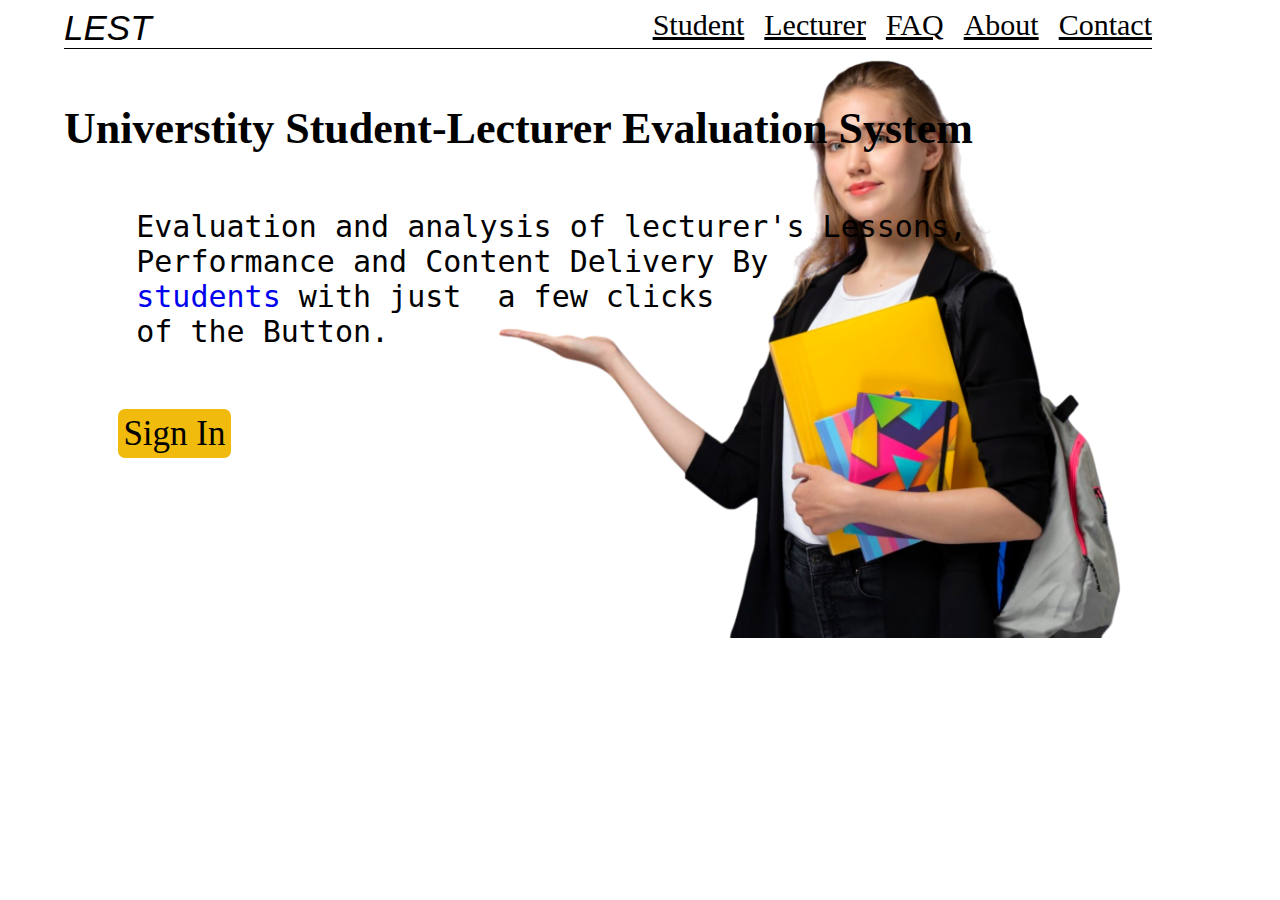
<file: index.html>
<!DOCTYPE html>
<html lang="en">
<head>
    <meta charset="UTF-8">
    <meta http-equiv="X-UA-Compatible" content="IE=edge">
    <meta name="viewport" content="width=device-width, initial-scale=1.0">
    <link rel="stylesheet" href="landing.css">
    <link rel="icon" href="favicon.ico" type="x/icon">
    <title>lest.com</title>
</head>
<body>
    
    <div class="nav">
        <span>LEST</span>
        <a id="contact" href="#">Contact</a>
        <a id="about" href="#">About</a>
        <a id="faq" href="#">FAQ</a>
        <a href="#">Lecturer</a>
        <a href="student.html">Student</a>
    </div>

    <div class="landing">
        <h1>Universtity Student-Lecturer Evaluation System</h1>
        
        <pre>
    Evaluation and analysis of lecturer's Lessons,
    Performance and Content Delivery By 
    <a id="pre" href="student.html">students</a> with just  a few clicks 
    of the Button.
        </pre>

        <a id="signIn" href="student.html">Sign In</a>
    </div>

    <div id="aboutcard" >
        <div class="modal-content">
            <span class="close">&times;</span>
            <h2>About LEST</h2>
            <p>
LEST is an abbreviation for Student-Lecturer Evaluation System,
but of course with some word-play. Our system enables learners to Evaluate
Lecturer's teaching at their convenience. This helps to easily identify areas for improvement. 

The provided data by the information is processed by our system and used to generate
useful information in form of pie-charts, bar graphs and spreadsheets, a process which takes 
seconds to complete hence very reliable for lecturers and school Administration to get the feedback and 
make relevant decisions ASAP. 
                
            </p>
        </div>
    </div>

    <div id="faqcard" >
        <div class="modal-content">
            <span class="faqclose">&times;</span>
            <h2>Frequently Asked Questions</h2>
            <p>
                <b>Q1.How Do I assess Lecturers?</b> <br>
                Login to your account and use the 'Evaluate' button for each unit to evaluate a Lecturer. <br>
                <b>Q2.What is the login password for a new student?</b> <br>
                The default Login Credential are student's registration number and students national id number for
                password. <br> 
                <b>Q3.Why is the site not working when am connected to a VPN?</b> <br>
                For security reasons we have disabled use of IP addresses that differ with the 
                initial IP address used to login in terms of location. If on your first login you used an IP address from 
                Kenya then any other IP address will be treated as a potential attack hence you can not sign in to 
                our website. <br>
      
            </p>
        </div>
    </div>

    <div id="contactcard" >
        <div class="modal-content">
            <span class="contactclose">&times;</span>
            <h2>Contact</h2>
            <form action="">
                Registration Number <br>
                <input class="text" type="text"><br>
                Message <br>
                <textarea name="Message" id="textarea" cols="30" rows="10">
                </textarea> <br>
                <input class="submit" type="submit" value="Send Message">
            </form>
        </div>
    </div>


    <script>
        var contmodal = document.getElementById("contactcard");

        var contbtn = document.getElementById("contact");

        var contspan = document.getElementsByClassName("contactclose")[0];
        contbtn.onclick = function(){
            contmodal.style.display ="block";
        }
        contspan.onclick = function(){
            contmodal.style.display = "none";
        }
    </script>


    <script>
        var faqmodal = document.getElementById("faqcard");

        var faqbtn = document.getElementById("faq");

        var faqspan = document.getElementsByClassName("faqclose")[0];
        faqbtn.onclick = function(){
            faqmodal.style.display ="block";
        }
        faqspan.onclick = function(){
            faqmodal.style.display = "none";
        }
    </script>

    <script>
        var modal = document.getElementById("aboutcard");

        var btn = document.getElementById("about");

        var span = document.getElementsByClassName("close")[0];
        btn.onclick = function(){
            modal.style.display ="block";
        }
        span.onclick = function(){
            modal.style.display = "none";
        }
    </script>


</body>
</html>
</file>
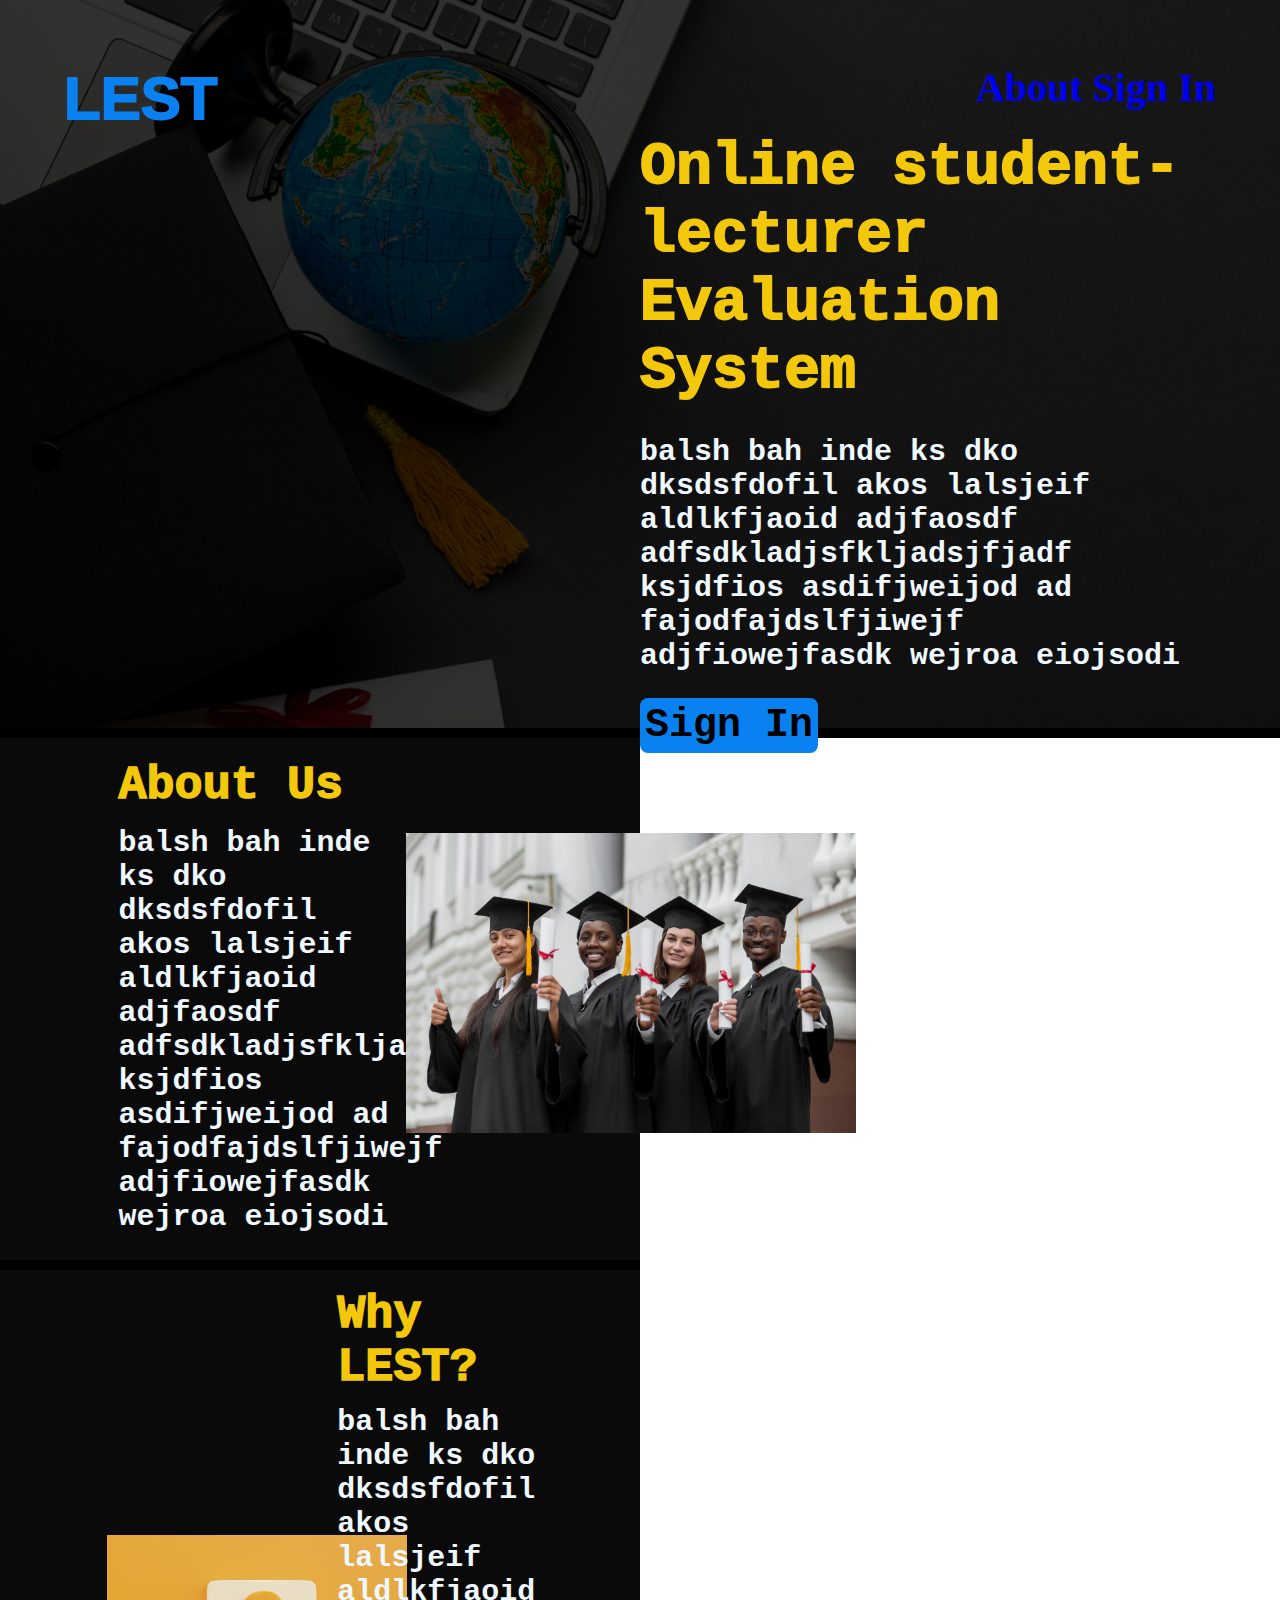
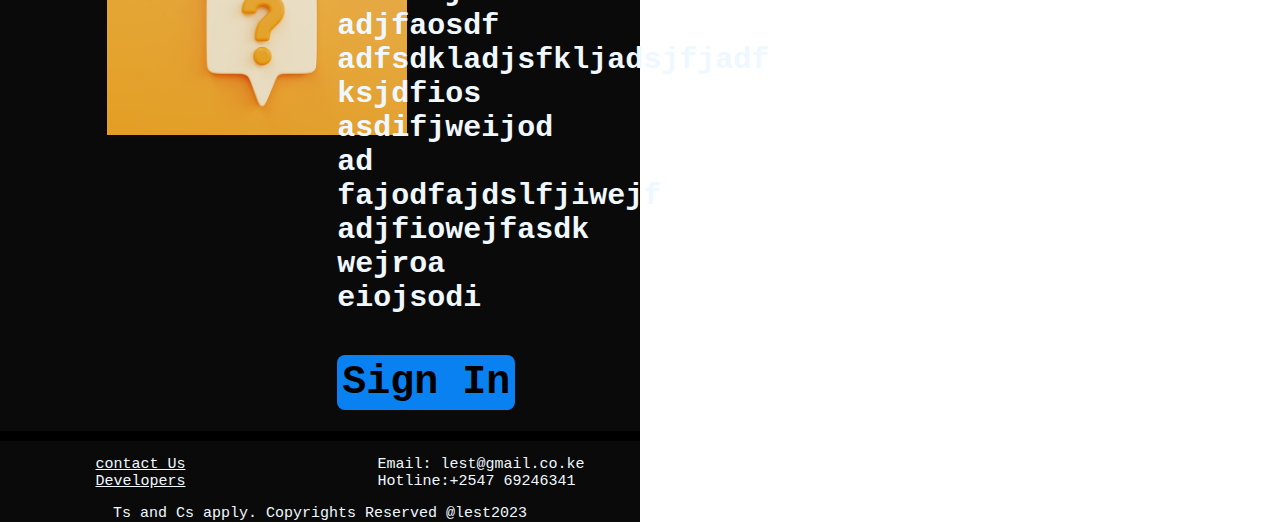
<file: Lest(TherealDeal)/index.html>
<!DOCTYPE html>
<html lang="en">
<head>
    <meta charset="UTF-8">
    <meta http-equiv="X-UA-Compatible" content="IE=edge">
    <meta name="viewport" content="width=device-width, initial-scale=1.0">
    <link rel="shortcut icon" href="favicon.ico" type="image/x-icon">
    <link rel="stylesheet" href="index.css">
    <title>Lest</title>
</head>
<body>
    <div class="banner">
        <div class="top">
        
            <div class="nav">
            <span>LEST</span>
            <a id="sign" href="#">Sign In</a>
            <a href="#about">About</a>
            </div>
            <div class="message">
            <h2>Online student-lecturer Evaluation System </h2>
            <p>
            balsh bah inde ks dko dksdsfdofil akos lalsjeif aldlkfjaoid
            adjfaosdf adfsdkladjsfkljadsjfjadf ksjdfios  asdifjweijod  
            ad fajodfajdslfjiwejf adjfiowejfasdk wejroa eiojsodi
            </p>
            <a href="#">Sign In</a>
            </div>
        </div>
    </div>

    <div class="bottom">
        <div class="about" id="about">
            <div class="abouttxt">
            <h3>About Us</h3>
            <p>
                balsh bah inde ks dko dksdsfdofil akos lalsjeif aldlkfjaoid
                adjfaosdf adfsdkladjsfkljadsjfjadf ksjdfios  asdifjweijod  
                ad fajodfajdslfjiwejf adjfiowejfasdk wejroa eiojsodi
                </p>  

            </div>
            <div class="aboutimg">
                <img src="medium-shot-colleagues-posing-together.jpg" alt="Graduates" width="450px" height="300px">

            </div>
        </div>

        <div class="ease">
            <div class="easetxt">
            <h3>Why LEST?</h3>
            <p>
                balsh bah inde ks dko dksdsfdofil akos lalsjeif aldlkfjaoid
                adjfaosdf adfsdkladjsfkljadsjfjadf ksjdfios  asdifjweijod  
                ad fajodfajdslfjiwejf adjfiowejfasdk wejroa eiojsodi
            </p>  <br>
            <a href="#">Sign In</a>
            </div>
            <div class="easeimg">
                <img src="why.jpg" alt="Graduates" width="300px" height="200px">

            </div>
        </div>
        

        <!-- <div class="security">
            <div class="securitytxt">
            <h3>Data Privacy</h3>
            <p>
                balsh bah inde ks dko dksdsfdofil akos lalsjeif aldlkfjaoid
                adjfaosdf adfsdkladjsfkljadsjfjadf ksjdfios  asdifjweijod  
                ad fajodfajdslfjiwejf adjfiowejfasdk wejroa eiojsodi
                </p>  

            </div>
            <div class="securityimg">
                <img src="data.png" alt="Graduates" width="300px" height="250px">

            </div>
        </div> -->

        <!-- <div class="portable">
            <div class="portabletxt">
            <h3>Evaluate Everywhere</h3>
            <p>
                balsh bah inde ks dko dksdsfdofil akos lalsjeif aldlkfjaoid
                adjfaosdf adfsdkladjsfkljadsjfjadf ksjdfios  asdifjweijod  
                ad fajodfajdslfjiwejf adjfiowejfasdk wejroa eiojsodi
                </p>  

            </div>
            <div class="portableimg">
                <img src="views.webp" alt="Graduates" width="400px" height="300px">

            </div>
        </div> -->

        <div class="footer">
            <div class="links">
                <ul>
                    <li><a href="#">contact Us</a></li>
                    <li><a href="#">Developers</a></li>
                </ul>
            </div>
            <div class="reach">
                <p style="font-size: 15px;">
                    Email: lest@gmail.co.ke <br>
                    Hotline:+2547 69246341
                </p>

            </div>
            Ts and Cs apply. Copyrights Reserved @lest2023
        </div>
    </div>
</body>
</html>
</file>
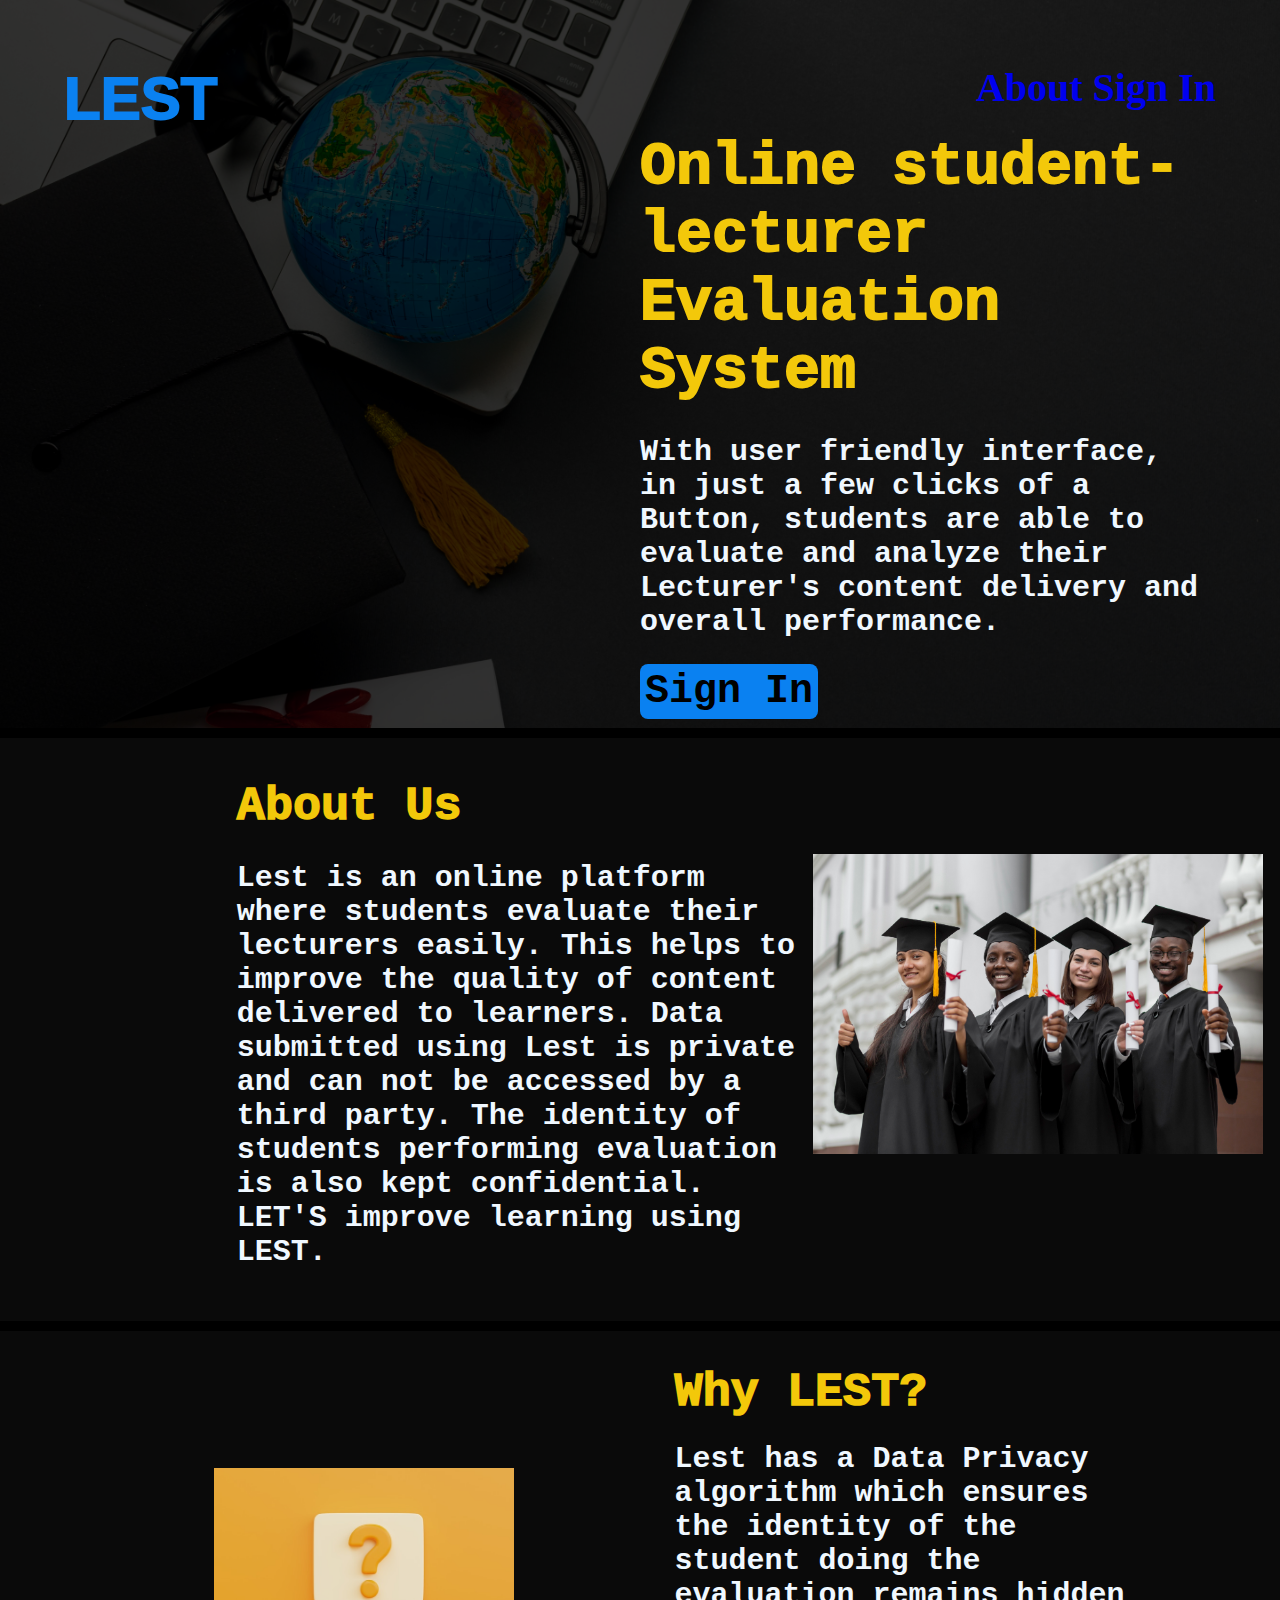
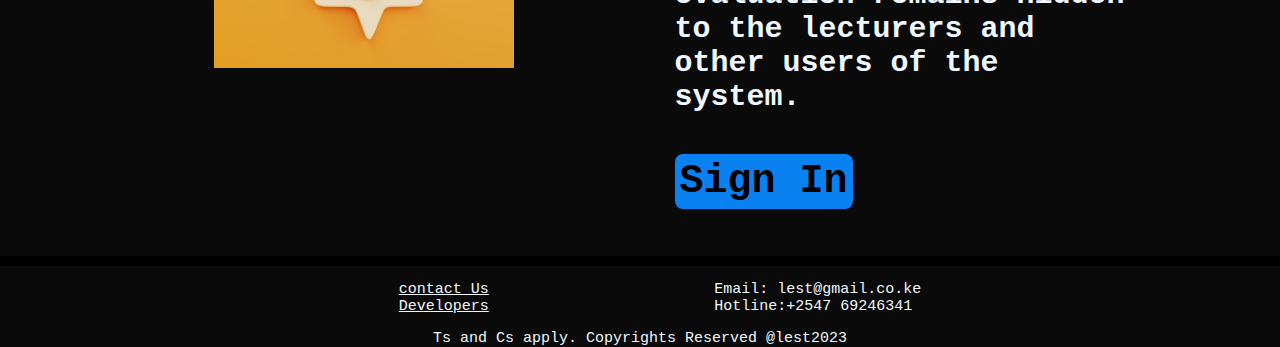
<file: lest/index.html>
<!DOCTYPE html>
<html lang="en">
<head>
    <meta charset="UTF-8">
    <meta http-equiv="X-UA-Compatible" content="IE=edge">
    <meta name="viewport" content="width=device-width, initial-scale=1.0">
    <link rel="shortcut icon" href="favicon.ico" type="image/x-icon">
    <link rel="stylesheet" href="index.css">
    <title>Lest</title>
</head>
<body>
    <div class="banner">
        <div class="top">
        
            <div class="nav">
            <span>LEST</span>
            <a id="sign" href="login.html">Sign In</a>
            <a href="#about">About</a>
            </div>
            <div class="message">
            <h2>Online student-lecturer Evaluation System </h2>
            <p>
            With user friendly interface, in just  a few clicks 
            of a Button, students are able to evaluate and 
            analyze their Lecturer's content delivery and overall performance.
            </p>
            <a href="login.html">Sign In</a>
            </div>
        </div>
    </div>

    <div class="bottom">
        <div class="about" id="about">
            <div class="abouttxt">
            <h3>About Us</h3>
            <p>
            Lest is an online platform where students evaluate their lecturers 
            easily. This helps to improve the quality of content delivered to 
            learners. Data submitted using Lest is private and can not be accessed
            by a third party. The identity of students performing evaluation is also kept
            confidential. LET'S improve learning using LEST.
            </p>  

            </div>
            <div class="aboutimg">
                <img src="medium-shot-colleagues-posing-together.jpg" alt="Graduates" width="450px" height="300px">

            </div>
        </div>

        <div class="ease">
            <div class="easetxt">
            <h3>Why LEST?</h3>
            <p>
                Lest has
                a Data Privacy algorithm which ensures the identity of the
                student doing the evaluation remains hidden to the lecturers
                and other users of the system.
            </p>  <br>
            <a href="login.html">Sign In</a>
            </div>
            <div class="easeimg">
                <img src="why.jpg" alt="Graduates" width="300px" height="200px">

            </div>
        </div>
        

        <!-- <div class="security">
            <div class="securitytxt">
            <h3>Data Privacy</h3>
            <p>
                balsh bah inde ks dko dksdsfdofil akos lalsjeif aldlkfjaoid
                adjfaosdf adfsdkladjsfkljadsjfjadf ksjdfios  asdifjweijod  
                ad fajodfajdslfjiwejf adjfiowejfasdk wejroa eiojsodi
                </p>  

            </div>
            <div class="securityimg">
                <img src="data.png" alt="Graduates" width="300px" height="250px">

            </div>
        </div> -->

        <!-- <div class="portable">
            <div class="portabletxt">
            <h3>Evaluate Everywhere</h3>
            <p>
                balsh bah inde ks dko dksdsfdofil akos lalsjeif aldlkfjaoid
                adjfaosdf adfsdkladjsfkljadsjfjadf ksjdfios  asdifjweijod  
                ad fajodfajdslfjiwejf adjfiowejfasdk wejroa eiojsodi
                </p>  

            </div>
            <div class="portableimg">
                <img src="views.webp" alt="Graduates" width="400px" height="300px">

            </div>
        </div> -->

        <div class="footer">
            <div class="links">
                <ul>
                    <li><a href="#">contact Us</a></li>
                    <li><a href="#">Developers</a></li>
                </ul>
            </div>
            <div class="reach">
                <p style="font-size: 15px;">
                    Email: lest@gmail.co.ke <br>
                    Hotline:+2547 69246341
                </p>

            </div>
            Ts and Cs apply. Copyrights Reserved @lest2023
        </div>
    </div>
</body>
</html>
</file>
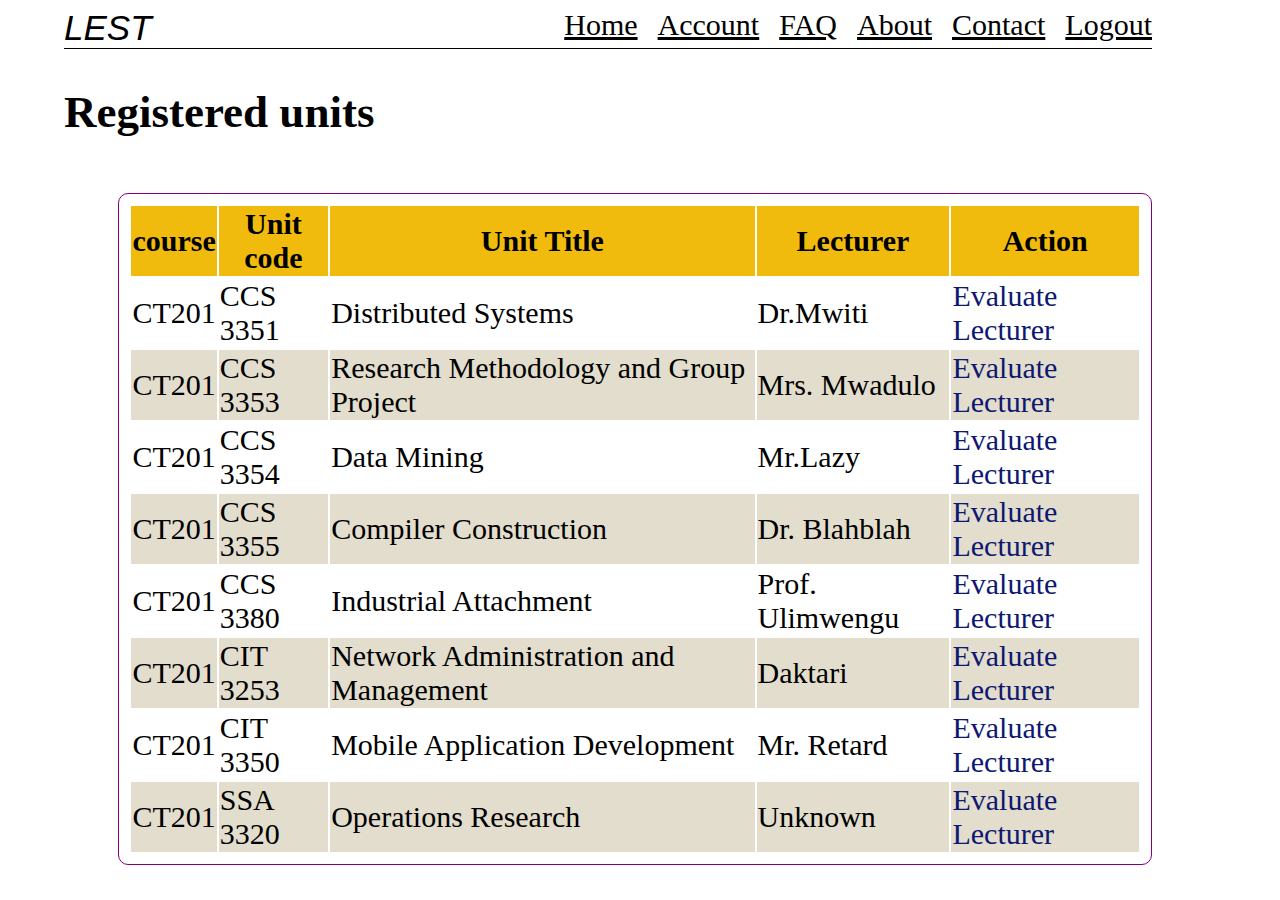
<file: portal.html>
<!DOCTYPE html>
<html lang="en">
<head>
    <meta charset="UTF-8">
    <meta http-equiv="X-UA-Compatible" content="IE=edge">
    <meta name="viewport" content="width=device-width, initial-scale=1.0">
    <link rel="stylesheet" href="portal.css">
    <link rel="shortcut icon" href="favicon.ico" type="image/x-icon">
    <title>Lest.com</title>
</head>
<body>
    <div class="nav">
        <span>LEST</span>
        <a href="#">Logout</a>
        <a id="contact" href="#">Contact</a>
        <a id="about" href="#">About</a>
        <a id="faq" href="#">FAQ</a>
        <a href="">Account</a>
        <a href="index.html">Home</a>
    </div>
    
    <table class="units">
        <h2>Registered units</h2>
        <tr>
            <th>course</th>
            <th>Unit code</th>
            <th>Unit Title</th>
            <th>Lecturer</th>
            <th>Action</th>
        </tr>
        <tr>
            <td>CT201</td>
            <td>CCS 3351</td>
            <td>Distributed Systems</td>
            <td>Dr.Mwiti</td>
            <td><a href="">Evaluate Lecturer</a></td>
        </tr>
        <tr>
            <td>CT201</td>
            <td>CCS 3353</td>
            <td>Research Methodology and Group Project</td>
            <td>Mrs. Mwadulo</td>
            <td><a href="">Evaluate Lecturer</a></td>
        </tr>
        <tr>
            <td>CT201</td>
            <td>CCS 3354</td>
            <td>Data Mining</td>
            <td>Mr.Lazy</td>
            <td><a href="">Evaluate Lecturer</a></td>
        </tr>
        <tr>
            <td>CT201</td>
            <td>CCS 3355</td>
            <td>Compiler Construction</td>
            <td>Dr. Blahblah</td>
            <td><a href="">Evaluate Lecturer</a></td>
        </tr>
        <tr>
            <td>CT201</td>
            <td>CCS 3380</td>
            <td>Industrial Attachment</td>
            <td>Prof. Ulimwengu</td>
            <td><a href="">Evaluate Lecturer</a></td>
        </tr>
        <tr>
            <td>CT201</td>
            <td>CIT 3253</td>
            <td>Network Administration and Management</td>
            <td>Daktari</td>
            <td><a href="">Evaluate Lecturer</a></td>
        </tr>
        <tr>
            <td>CT201</td>
            <td>CIT 3350</td>
            <td>Mobile Application Development</td>
            <td>Mr. Retard</td>
            <td><a href="">Evaluate Lecturer</a></td>
        </tr>
        <tr>
            <td>CT201</td>
            <td>SSA 3320</td>
            <td>Operations Research</td>
            <td>Unknown</td>
            <td><a href="">Evaluate Lecturer</a></td>
        </tr>
    </table>

    <div id="aboutcard" >
        <div class="modal-content">
            <span class="close">&times;</span>
            <h2>About LEST</h2>
            <p>
LEST is an abbreviation for Student-Lecturer Evaluation System,
but of course with some word-play. Our system enables learners to Evaluate
Lecturer's teaching at their convenience. This helps to easily identify areas for improvement. 

The provided data by the information is processed by our system and used to generate
useful information in form of pie-charts, bar graphs and spreadsheets, a process which takes 
seconds to complete hence very reliable for lecturers and school Administration to get the feedback and 
make relevant decisions ASAP. 
                
            </p>
        </div>
    </div>

    <div id="faqcard" >
        <div class="modal-content">
            <span class="faqclose">&times;</span>
            <h2>Frequently Asked Questions</h2>
            <p>
                <b>Q1.How Do I assess Lecturers?</b> <br>
                Login to your account and use the 'Evaluate' button for each unit to evaluate a Lecturer. <br>
                <b>Q2.What is the login password for a new student?</b> <br>
                The default Login Credential are student's registration number and students national id number for
                password. <br> 
                <b>Q3.Why is the site not working when am connected to a VPN?</b> <br>
                For security reasons we have disabled use of IP addresses that differ with the 
                initial IP address used to login in terms of location. If on your first login you used an IP address from 
                Kenya then any other IP address will be treated as a potential attack hence you can not sign in to 
                our website. <br>
      
            </p>
        </div>
    </div>

    <div id="contactcard" >
        <div class="modal-content">
            <span class="contactclose">&times;</span>
            <h2>Contact</h2>
            <form action="">
                Registration Number <br>
                <input class="text" type="text"><br>
                Message <br>
                <textarea name="Message" id="textarea" cols="30" rows="10">
                </textarea> <br>
                <input class="submit" type="submit" value="Send Message">
            </form>
        </div>
    </div>


    <script>
        var contmodal = document.getElementById("contactcard");

        var contbtn = document.getElementById("contact");

        var contspan = document.getElementsByClassName("contactclose")[0];
        contbtn.onclick = function(){
            contmodal.style.display ="block";
        }
        contspan.onclick = function(){
            contmodal.style.display = "none";
        }
    </script>


    <script>
        var faqmodal = document.getElementById("faqcard");

        var faqbtn = document.getElementById("faq");

        var faqspan = document.getElementsByClassName("faqclose")[0];
        faqbtn.onclick = function(){
            faqmodal.style.display ="block";
        }
        faqspan.onclick = function(){
            faqmodal.style.display = "none";
        }
    </script>

    <script>
        var modal = document.getElementById("aboutcard");

        var btn = document.getElementById("about");

        var span = document.getElementsByClassName("close")[0];
        btn.onclick = function(){
            modal.style.display ="block";
        }
        span.onclick = function(){
            modal.style.display = "none";
        }
    </script>
</body>
</html>
</file>
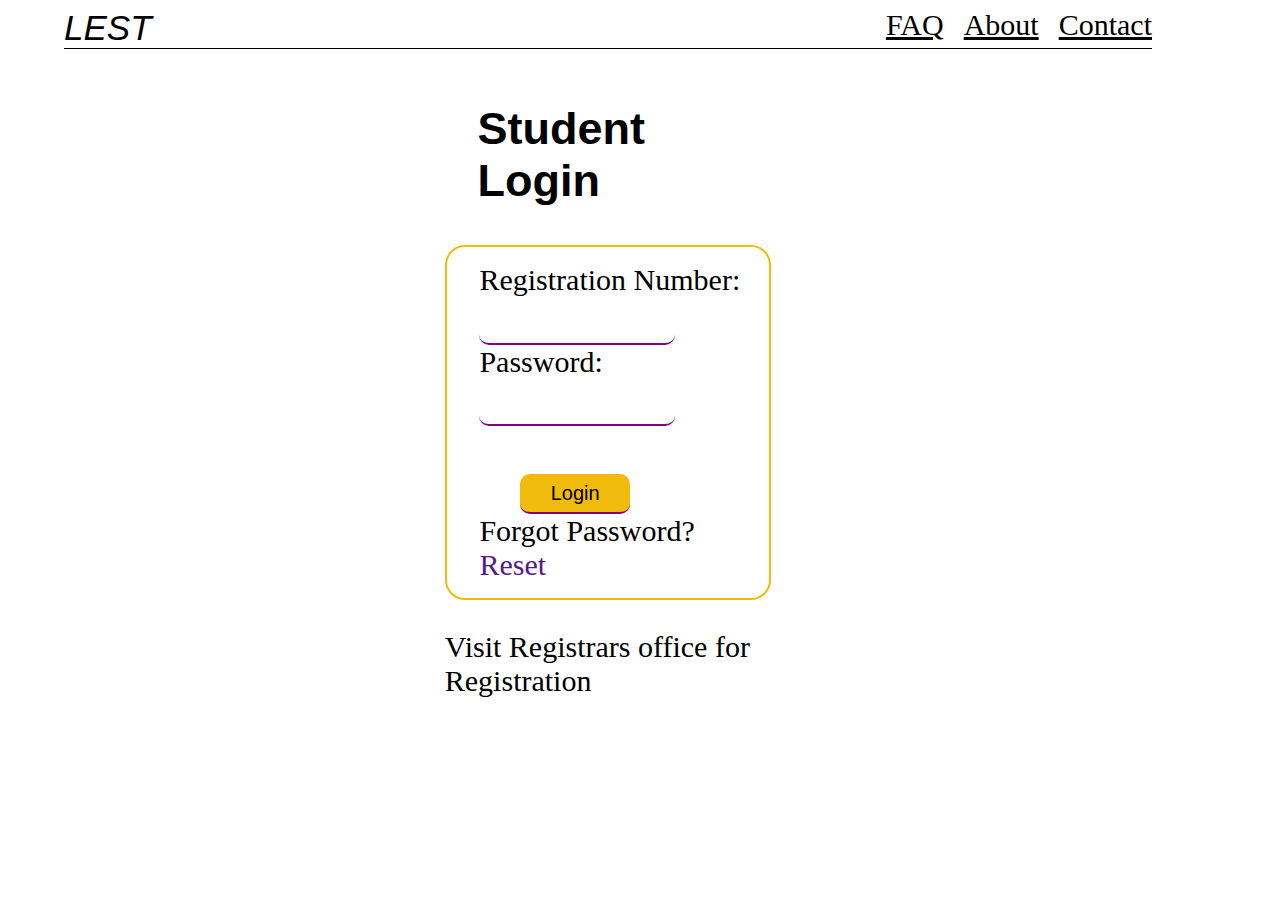
<file: student.html>
<!DOCTYPE html>
<html lang="en">
<head>
    <meta charset="UTF-8">
    <meta http-equiv="X-UA-Compatible" content="IE=edge">
    <meta name="viewport" content="width=device-width, initial-scale=1.0">
    <title>Lest.com</title>
    <link rel="icon" href="favicon.ico" type="x/icon">
    <link rel="stylesheet" href="student.css">
</head>
<body>
    <div class="nav">
        <span>LEST</span>
        <a id="contact" href="#">Contact</a>
        <a id="about" href="#">About</a>
        <a id="faq" href="#">FAQ</a>
    </div>
    
    <div class="log">
        <h2>Student Login</h2>
        <div class="inputscontainer">
        <form action="portal.html">
            Registration Number: <br>
            <input class="inputs" type="text" required> <br>
            Password: <br>
            <input class="inputs" type="password" required> <br> <br>
            <input class="submit" type="submit" value="Login"> <br> Forgot Password? <a href="">Reset</a>
        </form>
        </div>
        <p>Visit Registrars office for Registration</p>
    </div>

    <div id="aboutcard" >
        <div class="modal-content">
            <span class="close">&times;</span>
            <h2>About LEST</h2>
            <p>
LEST is an abbreviation for Student-Lecturer Evaluation System,
but of course with some word-play. Our system enables learners to Evaluate
Lecturer's teaching at their convenience. This helps to easily identify areas for improvement. 

The provided data by the information is processed by our system and used to generate
useful information in form of pie-charts, bar graphs and spreadsheets, a process which takes 
seconds to complete hence very reliable for lecturers and school Administration to get the feedback and 
make relevant decisions ASAP. 
                
            </p>
        </div>
    </div>

    <div id="faqcard" >
        <div class="modal-content">
            <span class="faqclose">&times;</span>
            <h2>Frequently Asked Questions</h2>
            <p>
                <b>Q1.How Do I assess Lecturers?</b> <br>
                Login to your account and use the 'Evaluate' button for each unit to evaluate a Lecturer. <br>
                <b>Q2.What is the login password for a new student?</b> <br>
                The default Login Credential are student's registration number and students national id number for
                password. <br> 
                <b>Q3.Why is the site not working when am connected to a VPN?</b> <br>
                For security reasons we have disabled use of IP addresses that differ with the 
                initial IP address used to login in terms of location. If on your first login you used an IP address from 
                Kenya then any other IP address will be treated as a potential attack hence you can not sign in to 
                our website. <br>
      
            </p>
        </div>
    </div>

    <div id="contactcard" >
        <div class="modal-content">
            <span class="contactclose">&times;</span>
            <h2>Contact</h2>
            <form action="">
                Registration Number <br>
                <input class="text" type="text"><br>
                Message <br>
                <textarea name="Message" id="textarea" cols="30" rows="10">
                </textarea> <br>
                <input class="submit" type="submit" value="Send Message">
            </form>
        </div>
    </div>


    <script>
        var contmodal = document.getElementById("contactcard");

        var contbtn = document.getElementById("contact");

        var contspan = document.getElementsByClassName("contactclose")[0];
        contbtn.onclick = function(){
            contmodal.style.display ="block";
        }
        contspan.onclick = function(){
            contmodal.style.display = "none";
        }
    </script>


    <script>
        var faqmodal = document.getElementById("faqcard");

        var faqbtn = document.getElementById("faq");

        var faqspan = document.getElementsByClassName("faqclose")[0];
        faqbtn.onclick = function(){
            faqmodal.style.display ="block";
        }
        faqspan.onclick = function(){
            faqmodal.style.display = "none";
        }
    </script>

    <script>
        var modal = document.getElementById("aboutcard");

        var btn = document.getElementById("about");

        var span = document.getElementsByClassName("close")[0];
        btn.onclick = function(){
            modal.style.display ="block";
        }
        span.onclick = function(){
            modal.style.display = "none";
        }
    </script>
</body>
</html>
</file>
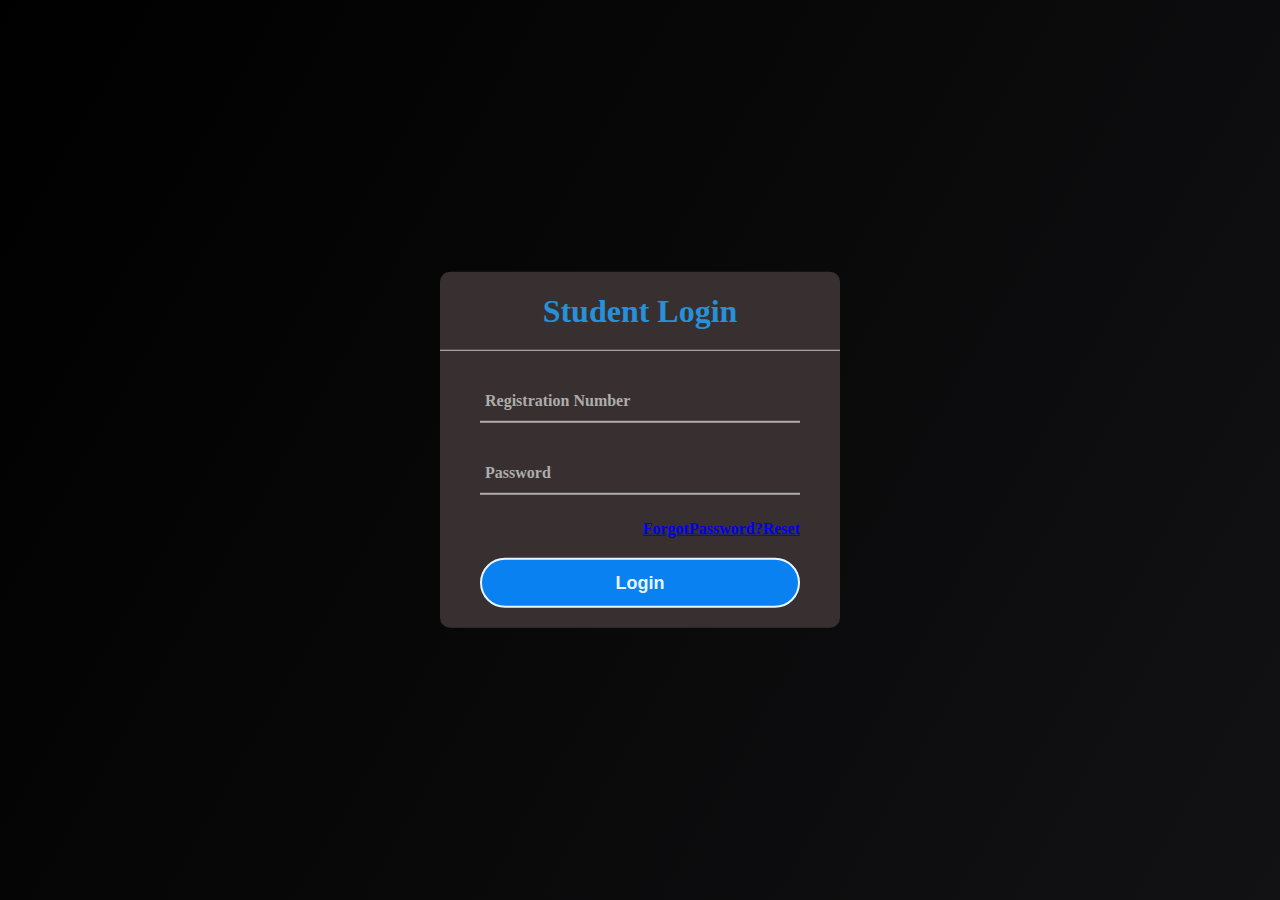
<file: lest/login.html>
<!DOCTYPE html>
<html lang="en">
<head>
    <meta charset="UTF-8">
    <meta http-equiv="X-UA-Compatible" content="IE=edge">
    <meta name="viewport" content="width=device-width, initial-scale=1.0">
    <link rel="stylesheet" href="login.css">
    <title>Lest</title>
</head>
<body>
    <div class="center">
        <h1 style="color: #2691d9;">Student Login</h1>
        <form action="authentication.php" method="post">
            <div class="txt_field">
                <input type="text" name="regno" required>
                <span></span>
                <label>Registration Number</label>
            </div>

            <div class="txt_field">
                <input type="password" name="pass" required>
                <span></span>
                <label>Password</label>
            </div>

            <div class="pass"><a href="reset.html">ForgotPassword?Reset</a></div>
            <input type="submit" value="Login">
        </form>
    </div>
</body>
</html>
</file>
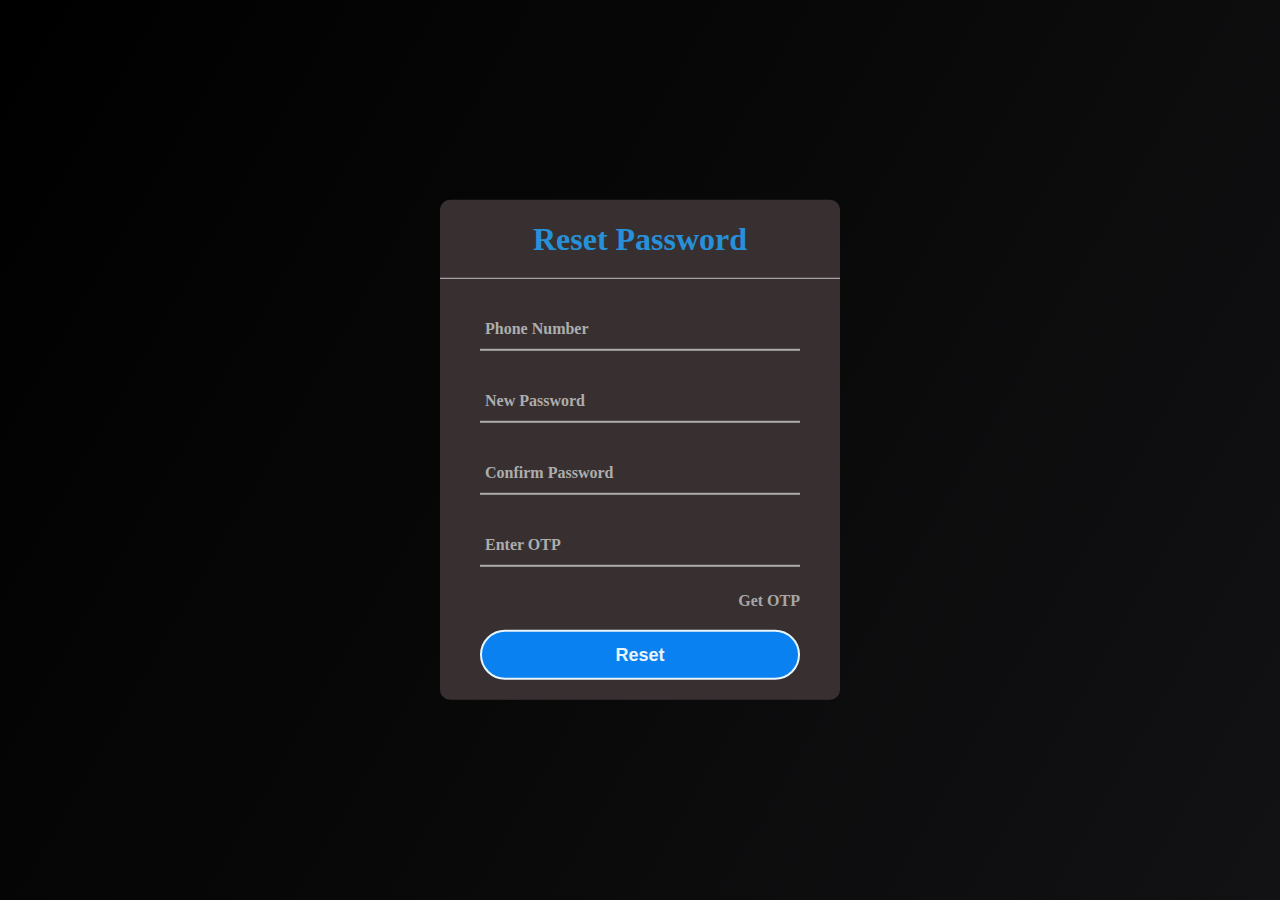
<file: lest/reset.html>
<!DOCTYPE html>
<html lang="en">
<head>
    <meta charset="UTF-8">
    <meta http-equiv="X-UA-Compatible" content="IE=edge">
    <meta name="viewport" content="width=device-width, initial-scale=1.0">
    <link rel="stylesheet" href="login.css">
    <title>Lest</title>
</head>
<body>
    <div class="center">
        <h1 style="color: #2691d9;">Reset Password</h1>
        <form action="#" method="post">
            <div class="txt_field">
                <input type="tel" required>
                <span></span>
                <label>Phone Number</label>
            </div>

            <div class="txt_field">
                <input type="password" required>
                <span></span>
                <label>New Password</label>
            </div>

            <div class="txt_field">
                <input type="password" required>
                <span></span>
                <label>Confirm Password</label>
            </div>

            <div class="txt_field">
                <input type="number" required>
                <span></span>
                <label>Enter OTP</label>
            </div>

            <div class="pass">Get OTP</div>
            <input type="submit" value="Reset">
        </form>
    </div>
</body>
</html>
</file>
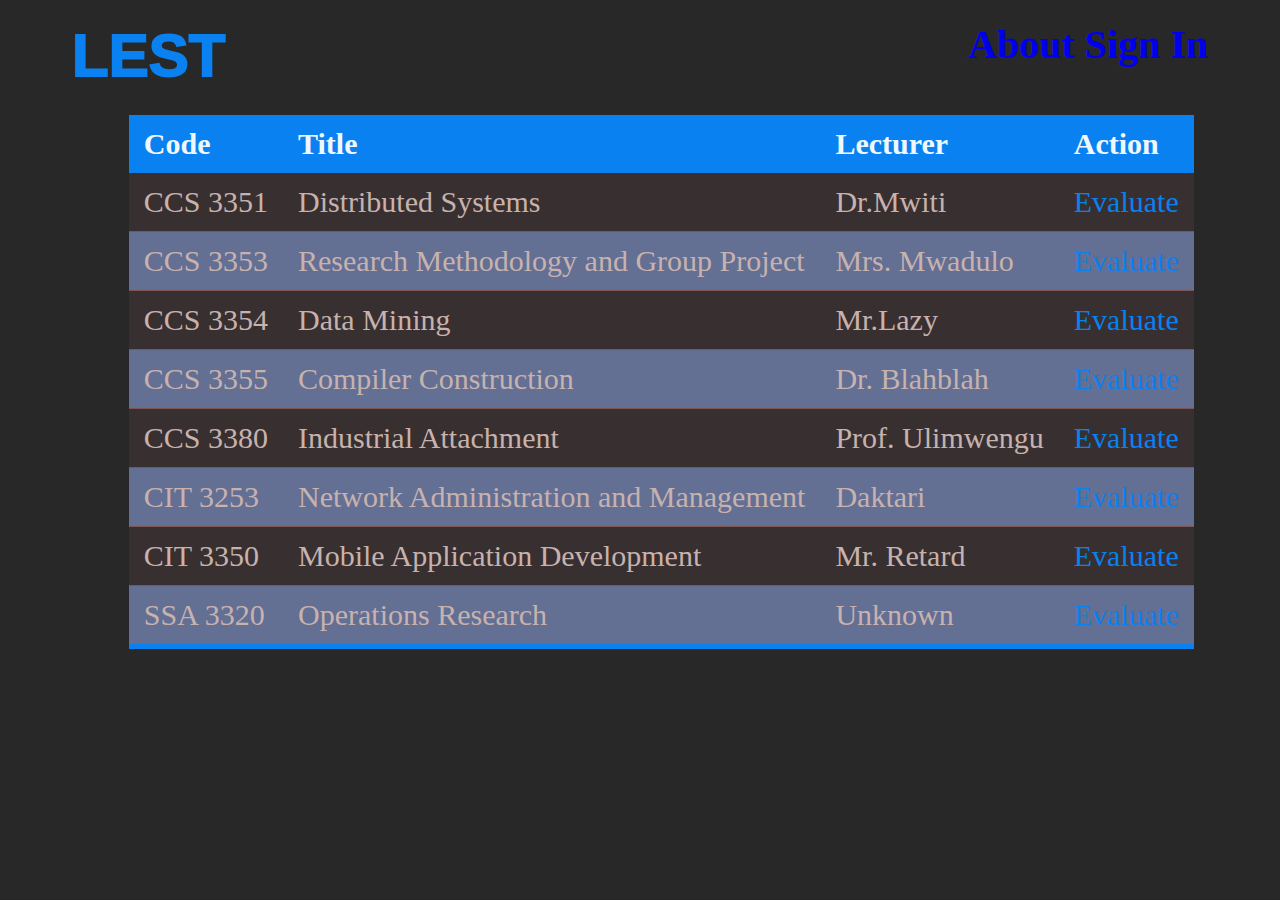
<file: lest/student.html>
<?php
<!DOCTYPE html>
<html lang="en">
<head>
    <meta charset="UTF-8">
    <meta http-equiv="X-UA-Compatible" content="IE=edge">
    <meta name="viewport" content="width=device-width, initial-scale=1.0">
    <title>Lest</title>
    <link rel="stylesheet" href="student.css">
</head>
<body>
    <div class="nav">
        <span>LEST</span>
        <a id="sign" href="login.html">Sign In</a>
        <a href="#about">About</a>
    </div>


    <table class="content-table">
            <thead>
            <tr>
                
                <th>Code</th>
                <th>Title</th>
                <th>Lecturer</th>
                <th>Action</th>
            </tr>
            </thead>
            <tbody>
            <tr>
                
                <td>CCS 3351</td>
                <td>Distributed Systems</td>
                <td>Dr.Mwiti</td>
                <td><a href="">Evaluate</a></td>
            </tr>
            <tr>
               
                <td>CCS 3353</td>
                <td>Research Methodology and Group Project</td>
                <td>Mrs. Mwadulo</td>
                <td><a href="">Evaluate</a></td>
            </tr>
            <tr>
                
                <td>CCS 3354</td>
                <td>Data Mining</td>
                <td>Mr.Lazy</td>
                <td><a href="">Evaluate</a></td>
            </tr>
            <tr>
               
                <td>CCS 3355</td>
                <td>Compiler Construction</td>
                <td>Dr. Blahblah</td>
                <td><a href="">Evaluate</a></td>
            </tr>
            <tr>
                
                <td>CCS 3380</td>
                <td>Industrial Attachment</td>
                <td>Prof. Ulimwengu</td>
                <td><a href="">Evaluate</a></td>
            </tr>
            <tr>
               
                <td>CIT 3253</td>
                <td>Network Administration and Management</td>
                <td>Daktari</td>
                <td><a href="">Evaluate</a></td>
            </tr>
            <tr>
                
                <td>CIT 3350</td>
                <td>Mobile Application Development</td>
                <td>Mr. Retard</td>
                <td><a href="">Evaluate</a></td>
            </tr>
            <tr>
               
                <td>SSA 3320</td>
                <td>Operations Research</td>
                <td>Unknown</td>
                <td><a href="" id="evalbtn">Evaluate</a></td>
            </tr>
            </tbody>
    </table>
</body>
</html>
</file>
<file: landing.css>
body{
    font-size: 30px;
    margin-left: 5%;
    margin-right: 10%;
    background-image: url("student.png");
    background-repeat: no-repeat;
    background-size: cover;
    background-size: 75%;
    background-position: 80% 1%;
}
.nav{
    border-bottom: 1px solid;
}
.nav span{
    font-family:'Segoe UI', Tahoma, Geneva, Verdana, sans-serif;
    font-style:oblique;
    font-size: 35px;
}
.nav a{
    float: right;
    margin-left: 20px;
    text-decoration: underline;
    color: rgb(0, 0, 0);
}
.nav a:hover{
    text-decoration: none;
    color: rgb(240, 187, 12);
    border-bottom: 2px solid purple;
}
.landing{
    margin-top: 5%;
}
.landing h1{
    font-size: 44px;
}
.landing a{
    text-decoration: none;
}
.landing pre{
    margin-top: 5%;
}
.landing #signIn{
    color: black;
    margin-left: 5%;
    font-size: 35px;
    background-color: rgb(240, 187, 12);
    border-radius: 7px;
    padding: 5px;
}
#signIn:hover{
    border: 1px solid black;
}
#aboutcard,#faqcard,#contactcard{
    font-size: 30px;
    font-family:'Trebuchet MS', 'Lucida Sans Unicode', 'Lucida Grande', 'Lucida Sans', Arial, sans-serif;
    display: none;
    position:fixed;
    z-index: 1;
    padding-top: 100px;
    left: 0;
    top: 0;
    height: 100%;
    width: 100%;
    overflow: auto;
    background-color: rgba(218, 209, 162, 0.7);

}
.modal-content{
    border-radius: 40px;
    background-color: rgb(228, 183, 37);
    margin:auto;
    padding: 20px;
    border: 1px solid;
    width: 60%;
    margin-top: 1%;
    margin-left: 10%;
}

.modal-content h2{
    text-align: center;
}
.close,.faqclose,.contactclose{
    color: #f10000;
    float:right;
    font-size: 40px;
    font-weight: bold;
}
.close:hover, .close:focus,.faqclose:hover,.faqclose:focus,.contactclose:hover,.contactclose:focus{
    color: #000;
    text-decoration: none;
    cursor: pointer;
}
#contactcard .modal-content{
    font-size: 20px;
    width: 40%;
}

.modal-content .text,textarea{
    font-size: 20px;
    background-color: azure;
    border: 2px solid purple;
    border-radius: 10px;
}
.text{
    height: 30px;
}
.modal-content .submit{
    color: aqua;
    height: 40px;
    background-color: purple;
    font-size: 20px;
    border-radius: 10px;
    border: 1px solid;
    margin-top: 20px;
    margin-left: 75%;
}
</file>
<file: Lest(TherealDeal)/index.css>
html{
    scroll-behavior: smooth;
}
body{
    margin: 0;
    color: aliceblue;
    font-size: 40px;
}
.banner{
    background: url("top-view-laptop-with-diploma-globe.jpg");
    background-repeat: no-repeat;
    background-size: cover;
}
.top{
    padding: 5%;
    height:600px;
    border-bottom: 10px solid black;
    background-color: rgba(0, 0, 0, 0.8);
}
.nav span{
    color: rgb(10, 129, 241);
    font-size: 60px;
    font-weight: 1000;
    font-family:Arial, Helvetica, sans-serif;
}
.nav a{
    float: right;
    text-decoration: none;
    margin-left: 10px;
    font-weight: 700;
}
.nav a:hover{
    border: 2px solid;
    border-radius: 8px;
}


.message{
    float: right;
    width: 50%;
    font-weight: 700;
    font-family: 'Courier New', Courier, monospace;
}
.message h2,.bottom h3{
    color: rgb(243, 200, 10);
    font-weight: 1000;
    margin: 0;
}
.message p,.bottom p{
    font-size: 30px;
}
.message a,.easetxt a{
    color: black;
    text-decoration: none;
    background-color: rgb(10, 129, 241);
    padding: 5px;
    border-radius: 8px;
}
.message a:hover, .easetxt a:hover{
    background-color: rgba(10, 129, 241,0.5);
    border: 2px solid ;
}
.bottom{
    display: flex;
    flex-direction: column;
    justify-content: center;
    align-items: center;
    color:aliceblue;
    font-family: 'Courier New', Courier, monospace;
    font-weight: 700;
    background: rgb(10, 10, 10);
}
.bottom h3, .bottom p{
    margin: 0;
}
.bottom h3{
    margin: 5% 0 5% 0;
}
.about,.portable,.security,.ease{
    display: flex;
    flex-direction: row;
    flex-wrap: wrap;
    justify-content: center;
    align-items: center;
    padding-top: 1%;
    padding-left: 5%;
    padding-right: 5%;
    padding-bottom: 4%;
    height: fit-content;
    border-bottom: 10px solid black;
}
.abouttxt,.securitytxt{
    order: 1;
    width: 50%;
}
.aboutimg,.securityimg{
    order: 2;
    width: 20%;
}
.easetxt,.portabletxt{
    
    order: 2;
    width: 40%;
}
.easeimg,.portableimg{
    order: 1;
    width: 40%;
    margin-left: 6%;
}

.footer{
    display: flex;
    flex-wrap: wrap;
    flex-direction: row;
    justify-content: center;
    align-items: center;
    font-size: 15px;
    font-weight: 100;
}
.footer .reach{
    font-size: 15px;
    padding-left: 30%;
}
.footer .links{
    list-style: none;
}
.links li{
    color: aliceblue;
    list-style: none;
}
li>a{
    color: aliceblue;
    text-decoration: underline;
}
li>a:hover{
    color: blueviolet;
}
</file>
<file: lest/index.css>
html{
    scroll-behavior: smooth;
    transition: .9s;
}
body{
    margin: 0;
    color: aliceblue;
    font-size: 40px;
}
.banner{
    background: url("top-view-laptop-with-diploma-globe.jpg");
    background-repeat: no-repeat;
    background-size: cover;
}
.top{
    padding: 5%;
    height:600px;
    border-bottom: 10px solid black;
    background-color: rgba(0, 0, 0, 0.8);
}
.nav span{
    color: rgb(10, 129, 241);
    font-size: 60px;
    font-weight: 1000;
    font-family:Arial, Helvetica, sans-serif;
}
.nav a{
    float: right;
    text-decoration: none;
    margin-left: 10px;
    font-weight: 700;
}
.nav a:hover{
    border: 2px solid;
    border-radius: 8px;
}


.message{
    float: right;
    width: 50%;
    font-weight: 700;
    font-family: 'Courier New', Courier, monospace;
}
.message h2,.bottom h3{
    color: #f3c80a;
    font-weight: 1000;
    margin: 0;
}
.message p,.bottom p{
    font-size: 30px;
}
.message a,.easetxt a{
    color: black;
    text-decoration: none;
    background-color: #0a81f1;
    padding: 5px;
    border-radius: 8px;
}
.message a:hover, .easetxt a:hover{
    background-color: #0a81f180;
    border: 2px solid ;
}
.bottom{
    display: flex;
    flex-direction: column;
    justify-content: center;
    align-items: center;
    color:aliceblue;
    font-family: 'Courier New', Courier, monospace;
    font-weight: 700;
    background: rgb(10, 10, 10);
}
.bottom h3, .bottom p{
    margin: 0;
}
.bottom h3{
    margin: 5% 0 5% 0;
}
.about,.portable,.security,.ease{
    display: flex;
    flex-direction: row;
    flex-wrap: wrap;
    justify-content: center;
    align-items: center;
    padding-top: 1%;
    padding-left: 5%;
    padding-right: 5%;
    padding-bottom: 4%;
    height: fit-content;
    border-bottom: 10px solid black;
}
.abouttxt,.securitytxt{
    order: 1;
    width: 50%;
}
.aboutimg,.securityimg{
    order: 2;
    width: 20%;
}
.easetxt,.portabletxt{
    
    order: 2;
    width: 40%;
}
.easeimg,.portableimg{
    order: 1;
    width: 40%;
    margin-left: 6%;
}

.footer{
    display: flex;
    flex-wrap: wrap;
    flex-direction: row;
    justify-content: center;
    align-items: center;
    font-size: 15px;
    font-weight: 100;
}
.footer .reach{
    font-size: 15px;
    padding-left: 30%;
}
.footer .links{
    list-style: none;
}
.links li{
    color: aliceblue;
    list-style: none;
}
li>a{
    color: aliceblue;
    text-decoration: underline;
}
li>a:hover{
    color: blueviolet;
}
</file>
<file: portal.css>
body{
    font-size: 30px;
    margin-left: 5%;
    margin-right: 10%;
}
.nav{
    border-bottom: 1px solid;
}
.nav span{
    font-family:'Segoe UI', Tahoma, Geneva, Verdana, sans-serif;
    font-style:oblique;
    font-size: 35px;
}
.nav a{
    float: right;
    margin-left: 20px;
    text-decoration: underline;
    color: rgb(0, 0, 0);
}
.nav a:hover{
    text-decoration: none;
    color: rgb(240, 187, 12);
    border-bottom: 2px solid purple;
}
.units h2{
    margin-left: 5%;
}
.units{
    border: 1px solid purple;
    border-radius: 10px;
    padding: 10px;
    margin-top: 5%;
    margin-left: 5%;
}
.units th{
    background-color: rgb(240, 187, 12);
    height: 50px;
    align-items: center;
}
.units tr:hover{
    background-color: rgb(173, 166, 140);
}
.units tr:nth-child(odd){
    background-color: rgb(226, 221, 204);
}
.units a{
    text-decoration: none;
    color: rgb(14, 24, 112);
}
.units a:hover{
    text-decoration: underline;
}
#aboutcard,#faqcard,#contactcard{
    font-size: 30px;
    font-family:'Trebuchet MS', 'Lucida Sans Unicode', 'Lucida Grande', 'Lucida Sans', Arial, sans-serif;
    display: none;
    position:fixed;
    z-index: 1;
    padding-top: 100px;
    left: 0;
    top: 0;
    height: 100%;
    width: 100%;
    overflow: auto;
    background-color: rgba(218, 209, 162, 0.7);

}
.modal-content{
    border-radius: 40px;
    background-color: rgb(228, 183, 37);
    margin:auto;
    padding: 20px;
    border: 1px solid;
    width: 60%;
    margin-top: 1%;
    margin-left: 10%;
}

.modal-content h2{
    text-align: center;
}
.close,.faqclose,.contactclose{
    color: #f10000;
    float:right;
    font-size: 40px;
    font-weight: bold;
}
.close:hover, .close:focus,.faqclose:hover,.faqclose:focus,.contactclose:hover,.contactclose:focus{
    color: #000;
    text-decoration: none;
    cursor: pointer;
}
#contactcard .modal-content{
    font-size: 20px;
    width: 40%;
}

.modal-content .text,textarea{
    font-size: 20px;
    background-color: azure;
    border: 2px solid purple;
    border-radius: 10px;
}
.text{
    height: 30px;
}
.submit{
    color: aqua;
    height: 40px;
    background-color: purple;
    font-size: 20px;
    border-radius: 10px;
    border: 1px solid;
    margin-top: 20px;
    margin-left: 75%;
}
</file>
<file: student.css>
body{
    font-size: 30px;
    margin-left: 5%;
    margin-right: 10%;
}
.nav{
    border-bottom: 1px solid;
}
.nav span{
    font-family:'Segoe UI', Tahoma, Geneva, Verdana, sans-serif;
    font-style:oblique;
    font-size: 35px;
}
.nav a{
    float: right;
    margin-left: 20px;
    text-decoration: underline;
    color: rgb(0, 0, 0);
}
.nav a:hover{
    text-decoration: none;
    color: rgb(240, 187, 12);
    border-bottom: 2px solid purple;
}
.log{
    margin: 5% 35%;
}
.log h2{
    margin-left: 10%;
    font-family: 'Franklin Gothic Medium', 'Arial Narrow', Arial, sans-serif;
}
.log .inputscontainer{
    padding: 5%;
    padding-left: 10%;
    border: 2px solid rgb(240, 187, 12);
    border-radius: 20px;
}
.inputscontainer input{
    outline: none;
    border:none;
    border-bottom: 2px solid purple;
    font-size: 20px;
    margin-top: 5%;
    border-radius: 10px;
    height: 30px;
    width: 70%;
}
.inputs:focus{
    border: 2px solid rgb(212, 200, 23);
    
}
.log .submit{
    background-color: rgb(240, 187, 12);
    height: 40px;
    width: 40%;
    margin-left: 15%;
}
.submit:hover{
    cursor: pointer;
    border: 2px solid;
}
.log a{
    text-decoration: none;
}

#aboutcard,#faqcard,#contactcard{
    font-size: 30px;
    font-family:'Trebuchet MS', 'Lucida Sans Unicode', 'Lucida Grande', 'Lucida Sans', Arial, sans-serif;
    display: none;
    position:fixed;
    z-index: 1;
    padding-top: 100px;
    left: 0;
    top: 0;
    height: 100%;
    width: 100%;
    overflow: auto;
    background-color: rgba(218, 209, 162, 0.7);

}
.modal-content{
    border-radius: 40px;
    background-color: rgb(228, 183, 37);
    margin:auto;
    padding: 20px;
    border: 1px solid;
    width: 60%;
    margin-top: 1%;
    margin-left: 10%;
}

.modal-content h2{
    text-align: center;
}
.close,.faqclose,.contactclose{
    color: #f10000;
    float:right;
    font-size: 40px;
    font-weight: bold;
}
.close:hover, .close:focus,.faqclose:hover,.faqclose:focus,.contactclose:hover,.contactclose:focus{
    color: #000;
    text-decoration: none;
    cursor: pointer;
}
#contactcard .modal-content{
    font-size: 20px;
    width: 40%;
}

.modal-content .text,textarea{
    font-size: 20px;
    background-color: azure;
    border: 2px solid purple;
    border-radius: 10px;
}
.text{
    height: 30px;
}
.modal-content .submit{
    color: aqua;
    height: 40px;
    background-color: purple;
    font-size: 20px;
    border-radius: 10px;
    border: 1px solid;
    margin-top: 20px;
    margin-left: 75%;
}
</file>
<file: lest/login.css>
body{
    font-weight: 700;
    margin: 0;
    padding: 0;
    font-family: montserrat;
    background: linear-gradient(120deg,#000000, #121113);
    height: 100vh;
    overflow: hidden;

}
.center{
    position: absolute;
    top: 50%;
    left: 50%;
    transform: translate(-50%,-50%);
    width: 400px;
    background: rgb(56, 48, 48);
    border-radius: 10px;
}
.center h1{
    text-align: center;
    padding: 0 0 20px 0;
    border-bottom: 1px solid silver;

}
.center form{
    padding: 0 40px;
    box-sizing: border-box;
}
form .txt_field{
    position: relative;
    border-bottom: 2px solid #adadad;
    margin: 30px 0;
}
.txt_field input{
    width: 100%;
    padding: 0 5px;
    height: 40px;
    font-size: 16px;
    font-weight: 600;
    border: none;
    background: none;
    outline: none;

}
.txt_field label{
    position: absolute;
    top: 50%;
    left: 5px;
    color: #adadad;
    transform: translateY(-50%);
    font-size: 16px;
    pointer-events: none;
    transition: .7s;
}
.txt_field span::before{
    content: '';
    position: absolute;
    top: 40px;
    left: 0;
    width: 0%;
    height: 2px;
    background: #2691d9;
    transition: .5s;
}
.txt_field input:focus ~ label,
.txt_field input:valid ~ label{
    top: -5px;
    color: #2691d9;
}
.txt_field input:focus ~ span::before,
.txt_field input:valid ~ span::before{
    width: 100%;
}
.pass{
    margin: -5px 0 20px 5px;
    color:#a6a6a6;
    cursor: pointer;
    float: right;
}
.pass:hover{
    text-decoration: underline;
}
input[type="submit"]{
    width: 100%;
    height: 50px;
    border: 2px solid;
    background: #0a81f1;;
    border-radius: 25px;
    font-size: 18px;
    color: #e9f4fb;
    font-weight: 700;
    cursor: pointer;
    outline: none;
    margin-bottom: 20px;
}
input[type="submit"]:hover{
    border-color:#000000;
    transition: .2s;

}
</file>
<file: lest/student.css>
body{
    background:rgb(41, 40, 40);
    padding: 1% 5% 0 5%;
    font-size: 40px;
}
.nav span{
    color: rgb(10, 129, 241);
    font-size: 60px;
    font-weight: 1000;
    font-family:Arial, Helvetica, sans-serif;
}
.nav a{
    float: right;
    text-decoration: none;
    margin-left: 10px;
    font-weight: 700;
}
.nav a:hover{
    border: 2px solid;
    border-radius: 8px;
}
.content-table{
    color: rgb(199, 178, 174);
    font-weight: 500;
    border-collapse: collapse;
    margin: 25px 0;
    margin-left: 5%;
    font-size: 30px;
    min-width: 400px;
    background: rgb(56, 48, 48);}

.content-table a{
    text-decoration: none;
    color: #0a81f1;
}
.content-table a:hover{
    color: #0964b9;
    text-decoration: underline;
}
.content-table thead tr{
    background-color: #0a81f1;
    color: aliceblue;
    text-align: left;
    font-weight: 700;
}
.content-table th, .content-table td{
    padding: 12px 15px;
}
.content-table tbody tr{
    border-bottom: 1px solid rgb(124, 85, 85);
}
.content-table tbody tr:nth-of-type(even){
    background-color: rgb(100, 111, 148);
}
.content-table tbody tr:last-of-type{
    border-bottom: 5px solid #0a81f1;
}
</file>
